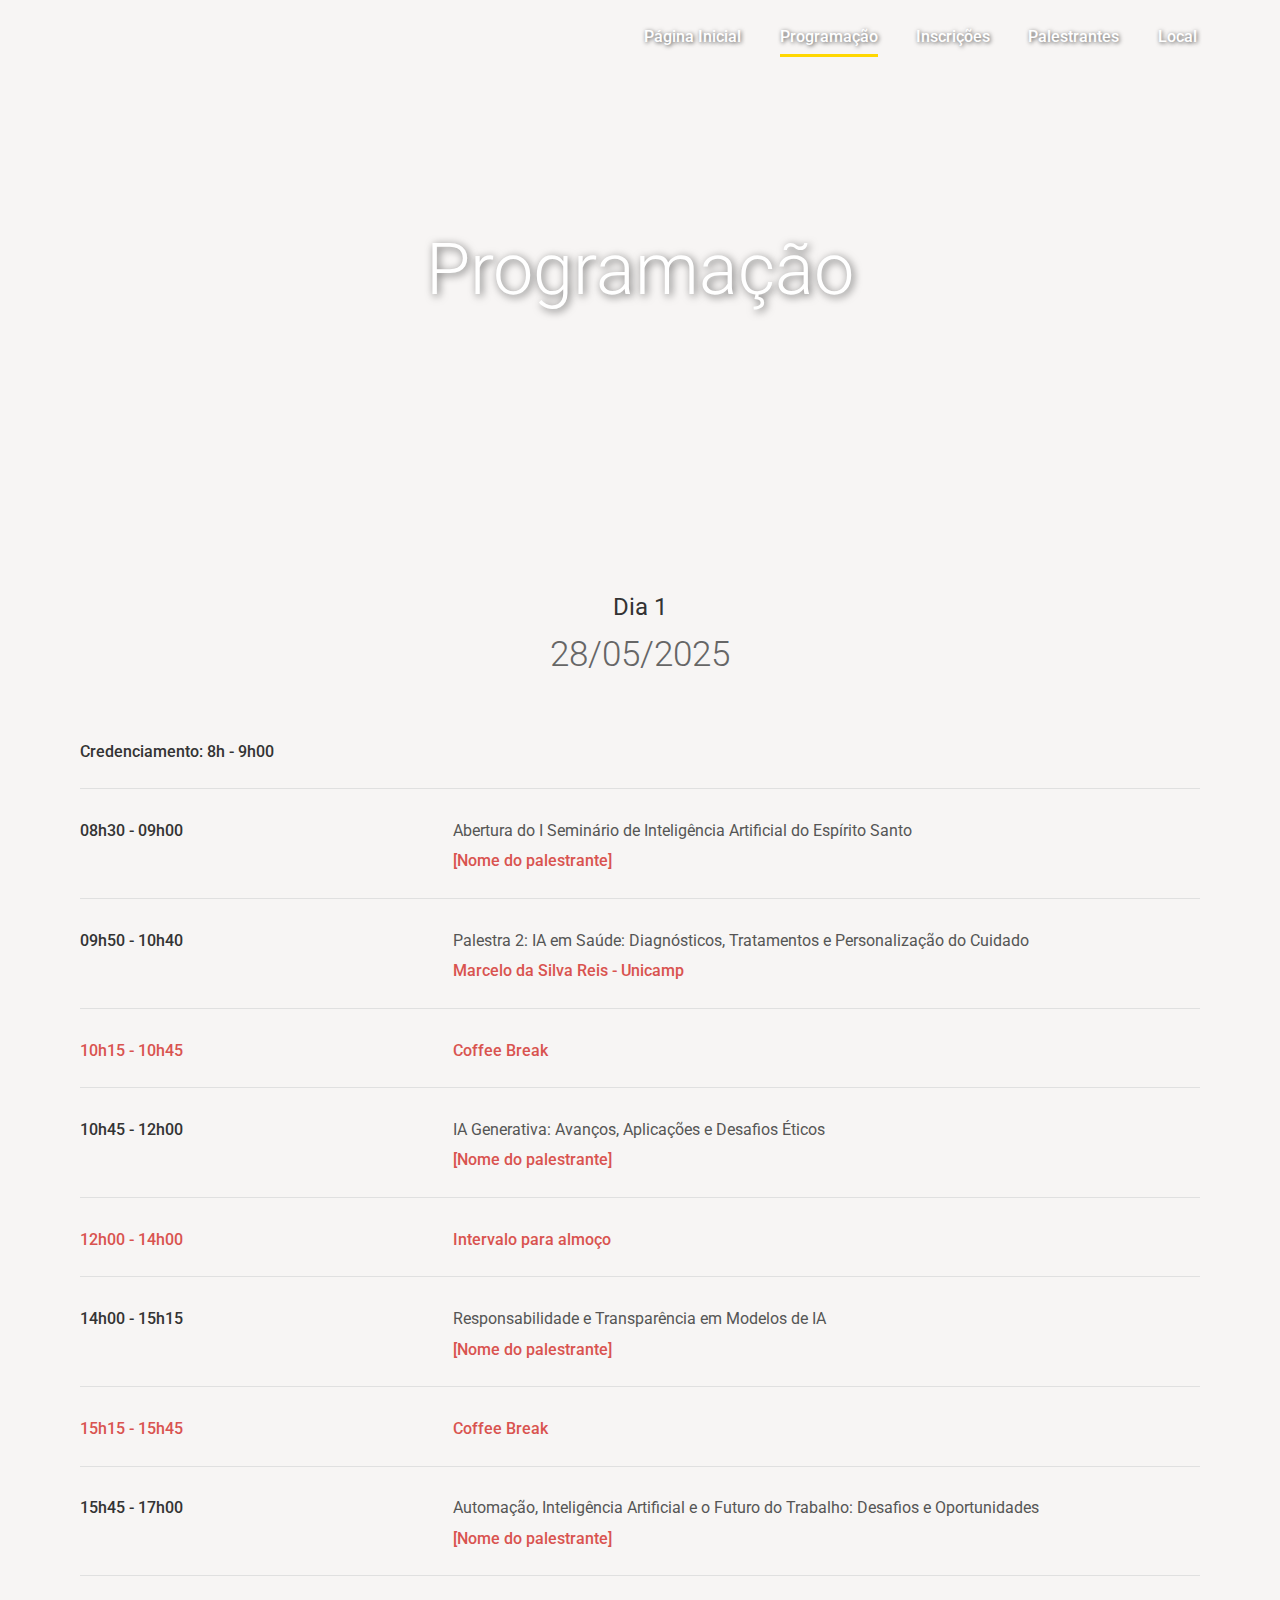
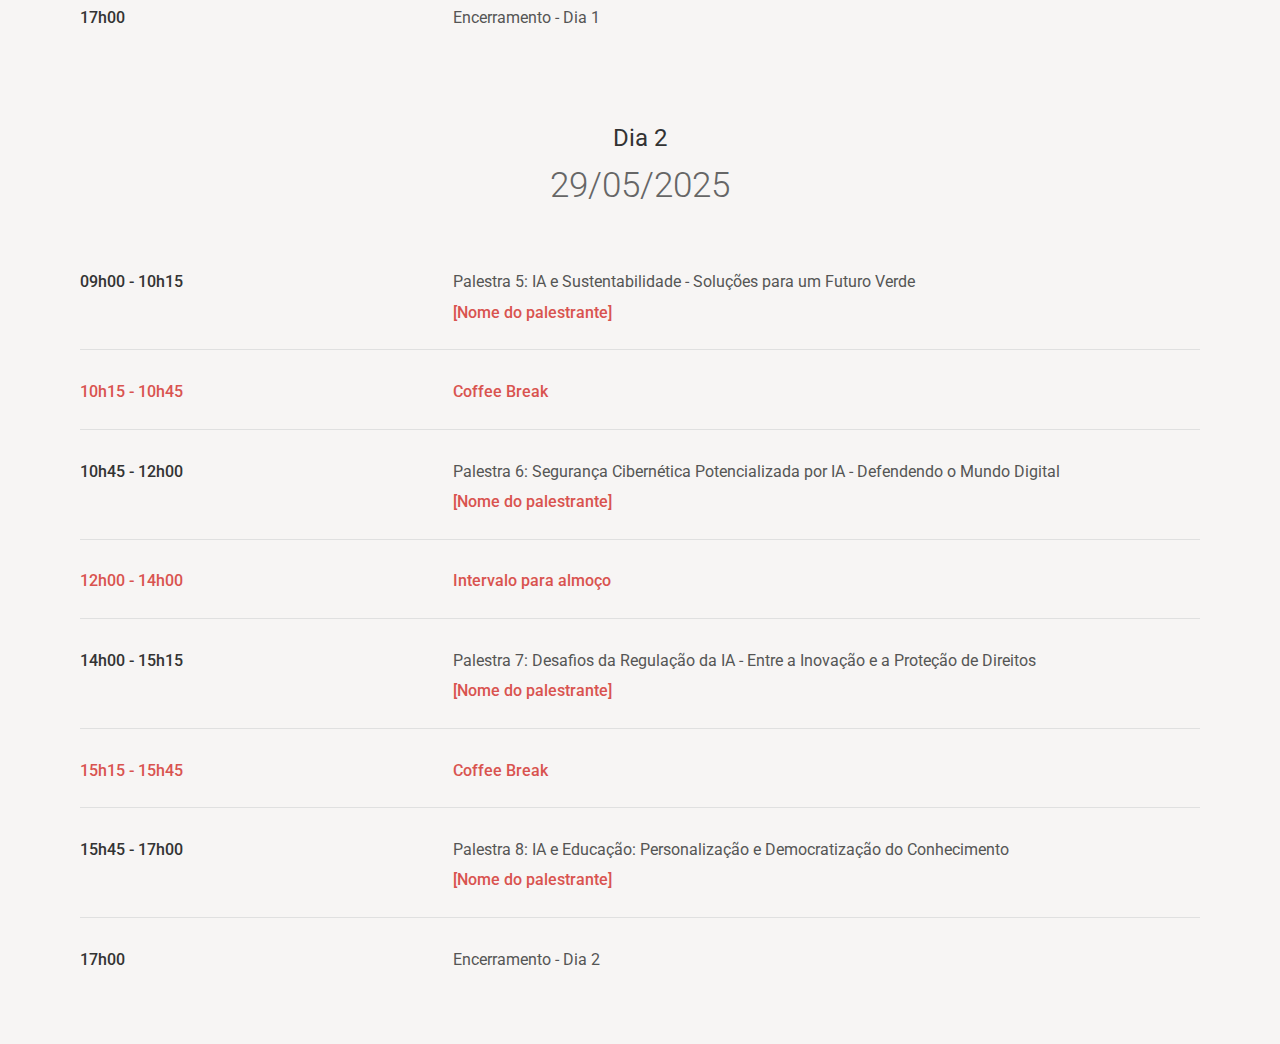
<file: programacao.html>
<!DOCTYPE html>
<html lang="pt-BR">
<head>
    <meta charset="UTF-8">
    <meta name="viewport" content="width=device-width, initial-scale=1.0">
    <title>Programação do Evento</title>
    <link rel="stylesheet" href="style.css">
    <link rel="preconnect" href="https://fonts.googleapis.com">
    <link rel="preconnect" href="https://fonts.gstatic.com" crossorigin>
    <link href="https://fonts.googleapis.com/css2?family=Roboto:wght@300;400;500&display=swap" rel="stylesheet">
</head>
<body>

    <header class="header">
        <div class="nav container">
            <nav class="nav">
                <ul>
                    <li><a href="index.html">Página Inicial</a></li>
                    <li><a href="programacao.html" class="active">Programação</a></li>
                    <li><a href="index.html#inscricoes">Inscrições</a></li>
                    <li><a href="#">Palestrantes</a></li>
                    <li><a href="#">Local</a></li>
                </ul>
            </nav>
        </div>
    </header>

    <!-- Seção de Programação -->
    <section id="programacao">
        <div class="schedule-hero">
            <h1>Programação</h1>
        </div>

        <div class="container schedule-content">
            <h2>Dia 1</h2>
            <p class="schedule-date">28/05/2025</p>

            <div class="schedule-list">
                <div class="schedule-item">
                    <p class="time">Credenciamento: 8h - 9h00</p>
                    <p class="description"></p>
                </div>
                <div class="schedule-item">
                    <p class="time">08h30 - 09h00</p>
                    <p class="description">
                        Abertura do I Seminário de Inteligência Artificial do Espírito Santo
                        <span class="speaker-name">[Nome do palestrante]</span>
                    </p>
                </div>
                <div class="schedule-item">
                    <p class="time">09h50 - 10h40</p>
                    <p class="description">
                        Palestra 2: IA em Saúde: Diagnósticos, Tratamentos e Personalização do Cuidado
                        <span class="speaker-name">Marcelo da Silva Reis - Unicamp</span>
                    </p>
                </div>
                <div class="schedule-item">
                    <p class="time special-event">10h15 - 10h45</p>
                    <p class="description special-event">Coffee Break</p>
                </div>
                <div class="schedule-item">
                    <p class="time">10h45 - 12h00</p>
                    <p class="description">
                        IA Generativa: Avanços, Aplicações e Desafios Éticos
                        <span class="speaker-name">[Nome do palestrante]</span>
                    </p>
                </div>
                 <div class="schedule-item">
                    <p class="time special-event">12h00 - 14h00</p>
                    <p class="description special-event">Intervalo para almoço</p>
                </div>
                <div class="schedule-item">
                    <p class="time">14h00 - 15h15</p>
                    <p class="description">
                        Responsabilidade e Transparência em Modelos de IA
                        <span class="speaker-name">[Nome do palestrante]</span>
                    </p>
                </div>

                <div class="schedule-item">
                    <p class="time special-event">15h15 - 15h45</p>
                    <p class="description special-event">Coffee Break</p>
                </div>
                <div class="schedule-item">
                    <p class="time">15h45 - 17h00</p>
                    <p class="description">
                        Automação, Inteligência Artificial e o Futuro do Trabalho: Desafios e Oportunidades
                        <span class="speaker-name">[Nome do palestrante]</span>
                    </p>
                </div>
                <div class="schedule-item">
                    <p class="time">17h00</p>
                    <p class="description">Encerramento - Dia 1</p>
                </div>
            </div>
            
            <h2 class="day-separator">Dia 2</h2>
            <p class="schedule-date">29/05/2025</p>

            <div class="schedule-list">
                <div class="schedule-item">
                    <p class="time">09h00 - 10h15</p>
                    <p class="description">
                        Palestra 5: IA e Sustentabilidade - Soluções para um Futuro Verde
                        <span class="speaker-name">[Nome do palestrante]</span>
                    </p>
                </div>
                <div class="schedule-item">
                    <p class="time special-event">10h15 - 10h45</p>
                    <p class="description special-event">Coffee Break</p>
                </div>
                <div class="schedule-item">
                    <p class="time">10h45 - 12h00</p>
                    <p class="description">
                        Palestra 6: Segurança Cibernética Potencializada por IA - Defendendo o Mundo Digital
                        <span class="speaker-name">[Nome do palestrante]</span>
                    </p>
                </div>
                <div class="schedule-item">
                    <p class="time special-event">12h00 - 14h00</p>
                    <p class="description special-event">Intervalo para almoço</p>
                </div>
                <div class="schedule-item">
                    <p class="time">14h00 - 15h15</p>
                    <p class="description">
                        Palestra 7: Desafios da Regulação da IA - Entre a Inovação e a Proteção de Direitos
                        <span class="speaker-name">[Nome do palestrante]</span>
                    </p>
                </div>
                <div class="schedule-item">
                    <p class="time special-event">15h15 - 15h45</p>
                    <p class="description special-event">Coffee Break</p>
                </div>
                <div class="schedule-item">
                    <p class="time">15h45 - 17h00</p>
                    <p class="description">
                        Palestra 8: IA e Educação: Personalização e Democratização do Conhecimento 
                        <span class="speaker-name">[Nome do palestrante]</span>
                    </p>
                </div>
                <div class="schedule-item">
                    <p class="time">17h00</p>
                    <p class="description">Encerramento - Dia 2</p>
                </div>
            </div>
        </div>
    </section>

    <script>
        window.addEventListener('scroll', function() {
            const header = document.querySelector('.header');
            // Adiciona a classe 'scrolled' ao header quando o scroll for maior que 50 pixels
            // e a remove caso contrário.
            if (window.scrollY > 50) {
                header.classList.add('scrolled');
            } else {
                header.classList.remove('scrolled');
            }
        });
    </script>
</body>
</html>
</file>
<file: style.css>
/* Reset básico */
* {
    margin: 0;
    padding: 0;
    box-sizing: border-box;
}

html {
    scroll-behavior: smooth;
    /* Isso garante que a barra de navegação fixa não cubra o título da seção ao rolar */
    scroll-padding-top: 80px; 
  }

body {
    font-family: 'Roboto', sans-serif;
    line-height: 1.6;
    color: #555; /* Cor de texto principal um pouco mais suave */
    background-color: #f7f5f4; /* Cor de fundo bege claro da imagem */
}

.container {
    width: 90%;
    max-width: 1200px;
    margin: 0 auto;
}

/* Classe para ocupar a tela inteira */
.full-screen {
    height: 100vh;
    display: flex;
    align-items: center;
    justify-content: center;
    text-align: center;
}

/* Cabeçalho Fixo */
.header {
    position: absolute;
    top: 0;
    left: 0;
    width: 100%;
    z-index: 10; /* Garante que o header fique na frente da imagem */
    padding: 1.5rem 0; /* Espaçamento interno vertical */
    background-color: transparent; /* Fundo transparente */
    transition: background-color 0.5s ease, padding 0.5s ease;
}

.header.scrolled {
    position: fixed; /* Fixa o header no topo da tela */
    background-color: #3f3f3f; /* Cor cinza escura da imagem */
    padding: 1rem 0; /* Pode diminuir um pouco o padding no estado fixo */
    box-shadow: 0 2px 10px rgba(0, 0, 0, 0.15); /* Sombra sutil */
}

.nav {
    display: flex;
    justify-content: flex-end; /* Alinha a lista de links (ul) para a direita */
    align-items: center;
}

.nav ul {
    list-style: none;
    display: flex;
}

.nav li {
    margin: 0 1.2rem; /* Espaçamento entre os links */
}

.nav a {
    color: #fff;
    text-decoration: none;
    font-weight: 500;
    font-size: 1rem;
    padding-bottom: 8px; /* Espaço para o sublinhado não ficar colado */
    text-shadow: 1px 1px 4px rgba(0, 0, 0, 0.7); /* Sombra para legibilidade */
    transition: color 0.3s ease;
}

.header.scrolled .nav a {
    text-shadow: none;
}

.nav a:hover {
    color: #ffd700; /* Amarelo para o efeito hover */
}

.nav a.active {
    border-bottom: 3px solid #ffd700; /* Sublinhado amarelo */
}

/* Hero Section */
.hero {
    background: url('https://upload.wikimedia.org/wikipedia/commons/thumb/d/d9/Mestre_%C3%81lvaro.jpg/1657px-Mestre_%C3%81lvaro.jpg') no-repeat center center/cover;
    color: #fff;
}

.hero h2 {
    font-size: 1.2rem;
    margin-bottom: 0.5rem;
}

.hero h1 {
    font-size: 2.5rem;
    margin-bottom: 1rem;
}

/* Seção Amarela */
.yellow-section {
    background-color: #ffd700;
    color: #333;
    padding: 2rem;
}

.about-section {
    padding: 5rem 0; /* Espaçamento vertical generoso */
    background-color: #ffffff; /* Fundo branco limpo */
    text-align: center; /* Centraliza todo o conteúdo por padrão */
}

.about-section h2 {
    font-size: 1.6rem;
    font-weight: 400; /* Fonte mais leve, como na imagem */
    color: #333;
    max-width: 800px; /* Limita a largura do título */
    margin: 0 auto 3rem auto; /* Centraliza e adiciona margem inferior */
}

.about-section .text-block {
    max-width: 800px; /* Largura máxima para o bloco de texto para melhor legibilidade */
    margin: 0 auto; /* Centraliza o bloco de texto */
    text-align: left; /* Alinha o texto dos parágrafos à esquerda */
    color: #555;
}

.about-section .text-block p {
    margin-bottom: 1.5em; /* Espaço entre os parágrafos */
    line-height: 1.7; /* Aumenta a altura da linha para facilitar a leitura */
}

.about-section img {
    display: block; /* Garante que as margens funcionem corretamente */
    max-width: 100%;
    width: 600px; /* Define uma largura específica para a imagem */
    margin: 4rem auto 1rem auto; /* Espaçamento vertical e centralização */
    border: 1px solid #eee; /* Borda sutil, como em um placeholder */
}

.about-section .image-caption {
    font-size: 0.9rem;
    color: #777;
    font-style: italic; /* Estilo itálico para a legenda */
}

.btn {
    background-color: #fff;
    color: #333;
    padding: 0.75rem 1.5rem;
    border: none;
    border-radius: 5px;
    cursor: pointer;
    margin-bottom: 2rem;
}

.days-grid {
    display: grid;
    grid-template-columns: repeat(3, 1fr);
    gap: 1rem;
}

.day-item {
    background-color: #fff;
    padding: 1rem;
    text-align: center;
}

.day-item img {
    max-width: 100%;
    margin-bottom: 0.5rem;
}

/* Seção de Palestrantes */
.speakers-section {
    background-color: #ffd700;
    padding: 2rem 0;
    text-align: center;
}

.speakers-grid {
    display: grid;
    grid-template-columns: repeat(4, 1fr);
    gap: 1rem;
}

.speaker-item {
    background-color: #fff;
    padding: 1rem;
    text-align: center;
    border: 2px dashed #333;
}

.speaker-item img {
    width: 100%;
    margin-bottom: 0.5rem;
}

/*Localização*/
.location-sidebar {
    background-color: #fff;
    padding: 2rem;
}

.location-sidebar h2 {
    margin-bottom: 1rem;
}

.location-sidebar h3 {
    font-size: 1.2rem;
    margin-bottom: 0.5rem;
}

.image-gallery {
    display: flex;
    gap: 1rem;
}

.image-gallery img {
    width: 100%;
} 

/* Sidebar */
.sidebar {
    background-color: #fff;
    padding: 2rem;
}

.sidebar .text-block {
    margin-bottom: 2rem;
}

.sidebar img {
    width: 100%;
    margin-bottom: 1rem;
}

.image-caption {
    font-size: 0.8rem;
    text-align: center;
}

/* Rodapé */
.footer {
    background-color: #333;
    color: #fff;
    padding: 2rem 0;
}

.social-icons {
    display: flex;
    justify-content: center;
    gap: 1rem;
    margin-top: 1rem;
}

.schedule-hero {
    /* Imagem de fundo semelhante à fornecida */
    background: url('https://folhaserra.com.br/wp-content/uploads/2023/01/manguinhos-praia-folha-serra-es.jpg') no-repeat center center/cover;
    height: 60vh;
    display: flex;
    align-items: center;
    justify-content: center;
    text-align: center;
    color: #fff;
}

.schedule-hero h1 {
    font-size: 4.5rem;
    font-weight: 300; /* Fonte mais fina, como na imagem */
    text-shadow: 2px 2px 8px rgba(0, 0, 0, 0.6); /* Sombra para legibilidade */
}

/* Conteúdo da Programação */
.schedule-content {
    padding: 3rem 1rem;
    text-align: center;
}

.schedule-content h2 {
    font-size: 1.5rem;
    font-weight: 400;
    color: #333;
}

.day-separator {
    margin-top: 4rem;
}

.schedule-date {
    font-size: 2.2rem;
    font-weight: 300;
    color: #666;
    margin-bottom: 3.5rem;
}

/* Lista de Itens da Programação */
.schedule-list {
    display: flex;
    flex-direction: column;
    gap: 1.8rem; /* Espaçamento entre os itens */
}

.schedule-item {
    display: grid;
    /* Coluna do tempo com 1/3 e descrição com 2/3 */
    grid-template-columns: 1fr 2fr;
    text-align: left;
    align-items: start;
    padding-bottom: 1.5rem;
}

.schedule-item:not(:last-child) {
     border-bottom: 1px solid #e0e0e0; /* Linha separadora sutil */
}


.schedule-item .time {
    font-weight: 500;
    color: #333;
    font-size: 1rem;
}

.schedule-item .description {
    color: #555;
    font-size: 1rem;
}

.speaker-name {
    display: block; /* Para ficar na linha de baixo */
    color: #d9534f; /* Tom de vermelho */
    margin-top: 0.3rem;
    font-weight: 500;
}

.special-event {
    color: #d9534f !important; /* Cor vermelha para eventos especiais */
    font-weight: 500;
}


/* --- RESPONSIVIDADE --- */
@media (max-width: 768px) {
    .schedule-hero h1 {
        font-size: 3rem;
    }

    .schedule-date {
        font-size: 1.8rem;
        margin-bottom: 2.5rem;
    }

    .schedule-item {
        grid-template-columns: 1fr; /* Coluna única em telas menores */
        gap: 0.5rem;
        text-align: center; /* Centraliza tudo em telas pequenas */
    }
    
    .days-grid {
        grid-template-columns: 1fr;
    }

    .speakers-grid {
        grid-template-columns: repeat(2, 1fr);
    }

    .day-separator {
        margin-top: 3rem;
    }
}
</file>
